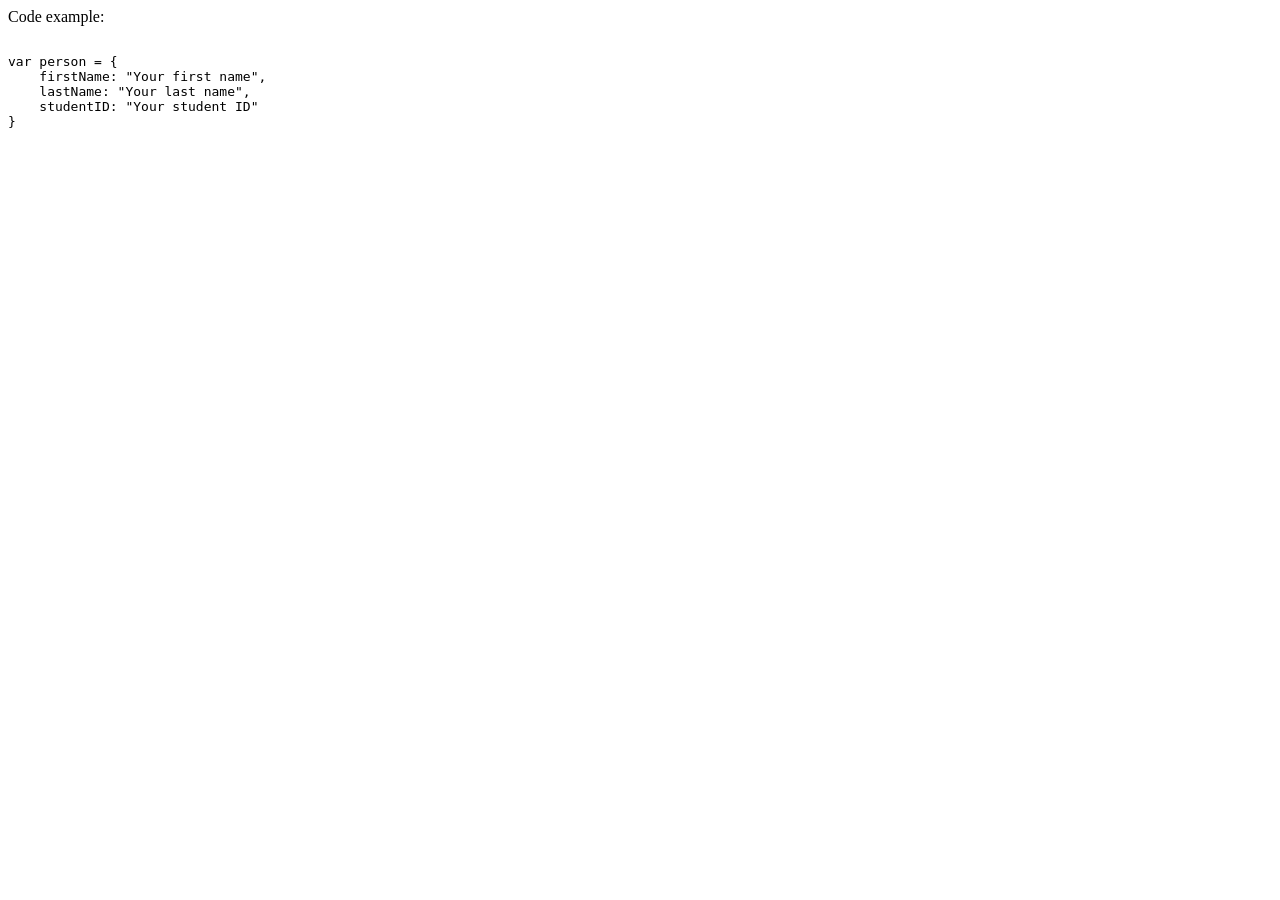
<file: exercise10.html>
<!DOCTYPE html>
<html>
    <body>
        Code example: <br>
        <pre>
        <code>
var person = {
    firstName: "Your first name",
    lastName: "Your last name",
    studentID: "Your student ID"
}
        </code>
        </pre>
    </body>
</html>
</file>
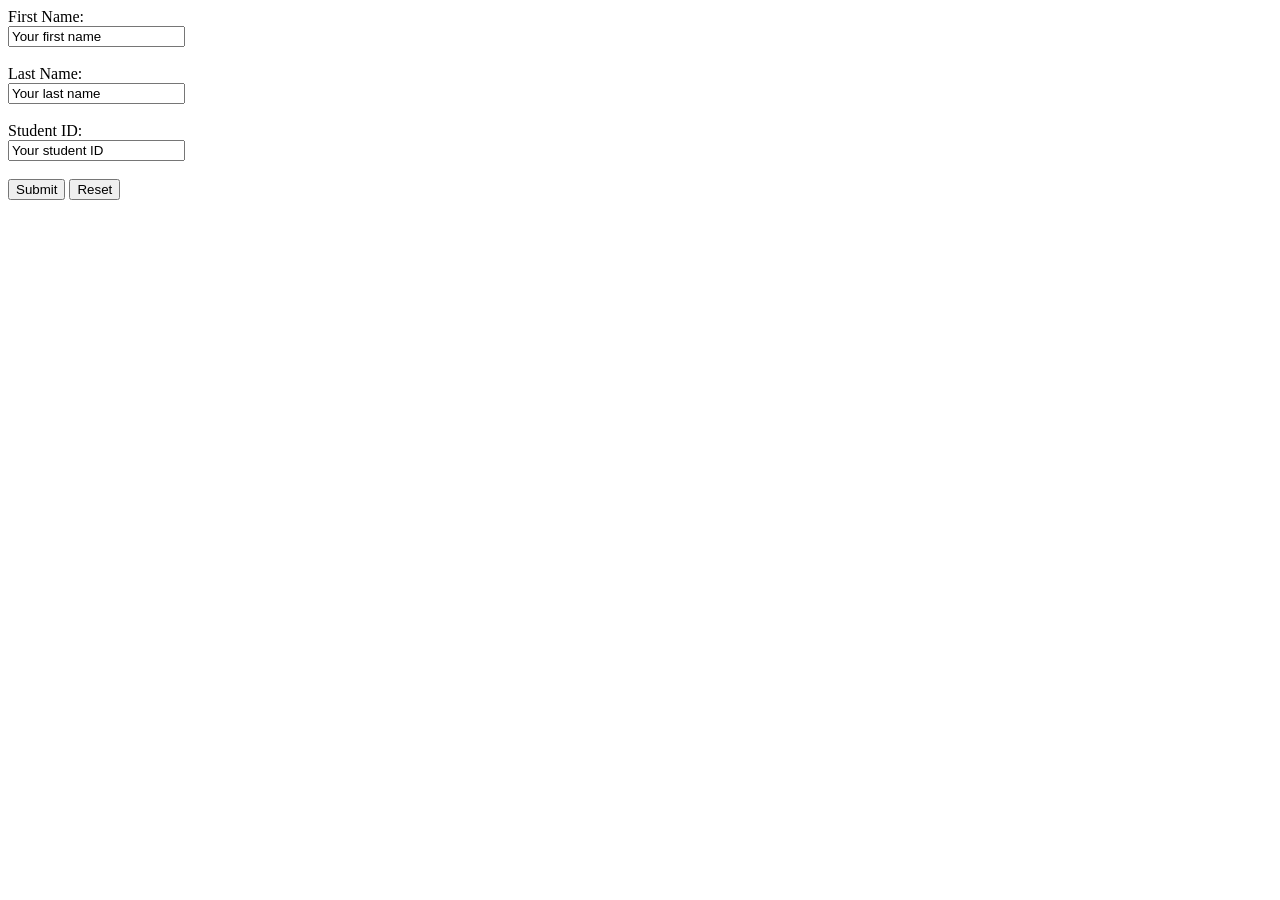
<file: exercise12.html>
<!DOCTYPE html>
<html>
    <body>
        <form>
            First Name: <br>
            <input type="text" value="Your first name"> <br>
            <br>
            Last Name: <br>
            <input type="text" value="Your last name"> <br>
            <br>
            Student ID: <br>
            <input type="text" value="Your student ID"> <br>
            <br>

            <input type="submit" value="Submit">
            <input type="reset" value="Reset">
        </form>
    </body>
</html>
</file>
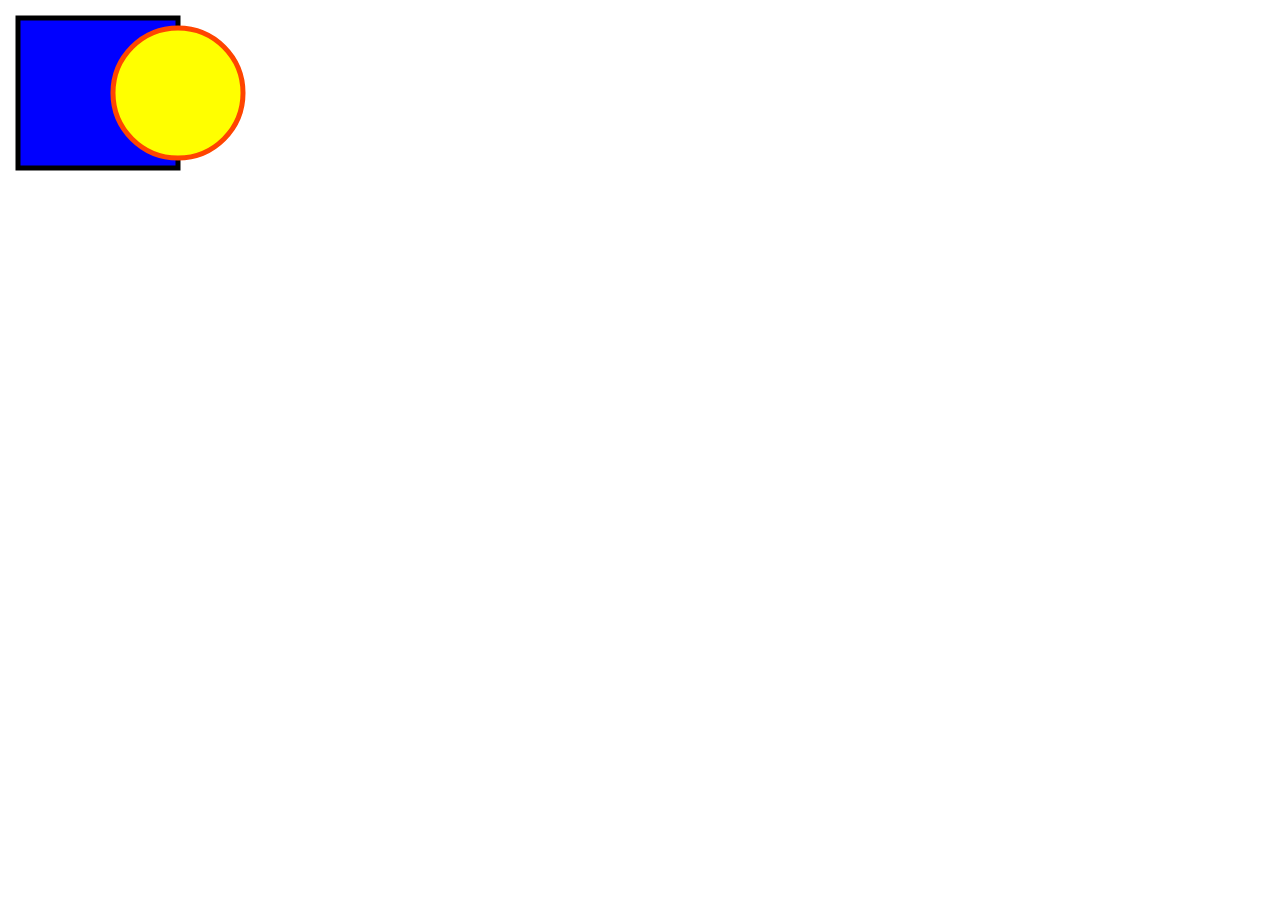
<file: exercise14.html>
<!DOCTYPE html>
<html>
    <body>
        <svg width="300" height="200">
            <rect x="10" y="10" width="160" height="150" fill="blue" stroke="black" stroke-width="5"/>
            <circle cx="170" cy="85" r="65" fill="yellow" stroke="#FF4500" stroke-width="5"/>
        </svg>   
    </body>
</html>
</file>
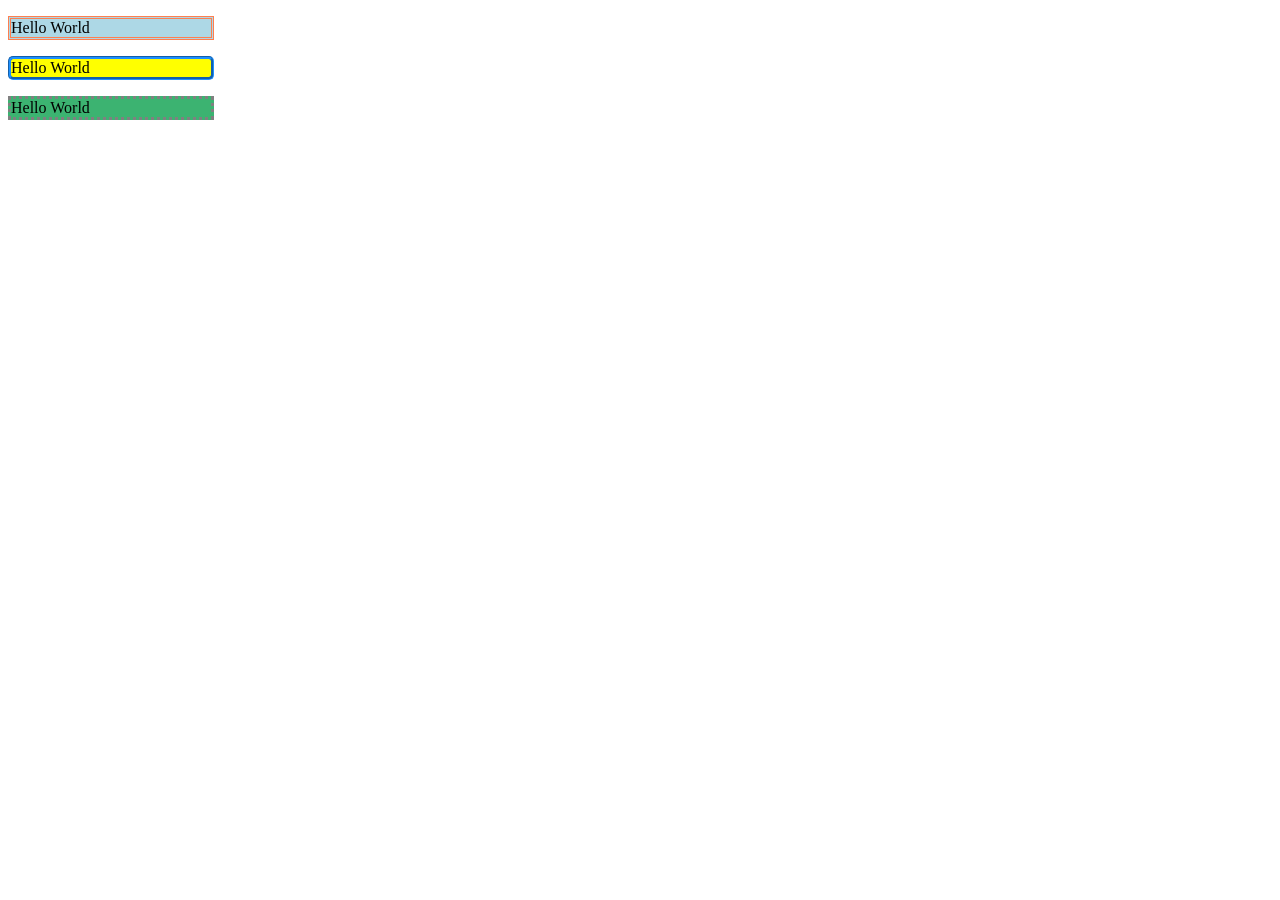
<file: exercise16.html>
<!DOCTYPE html>
<html>
    <style>
        p.one{
            border-style: double;
            border-color: coral;
            background-color: lightblue;
            width: 200px;
        }
        p.two{
            border-style: groove;
            border-color: dodgerblue;
            border-radius: 5px;
            background-color: yellow;
            width: 200px;
        }
        p.three{
            border-style: dotted;
            border-color: gray;
            background-color: mediumseagreen;
            width: 200px;
        }
    </style>
    <body>
        <p class="one">
            Hello World
        </p>
        <p class="two">
            Hello World
        </p>
        <p class="three">
            Hello World
        </p>
    </body>
</html>
</file>
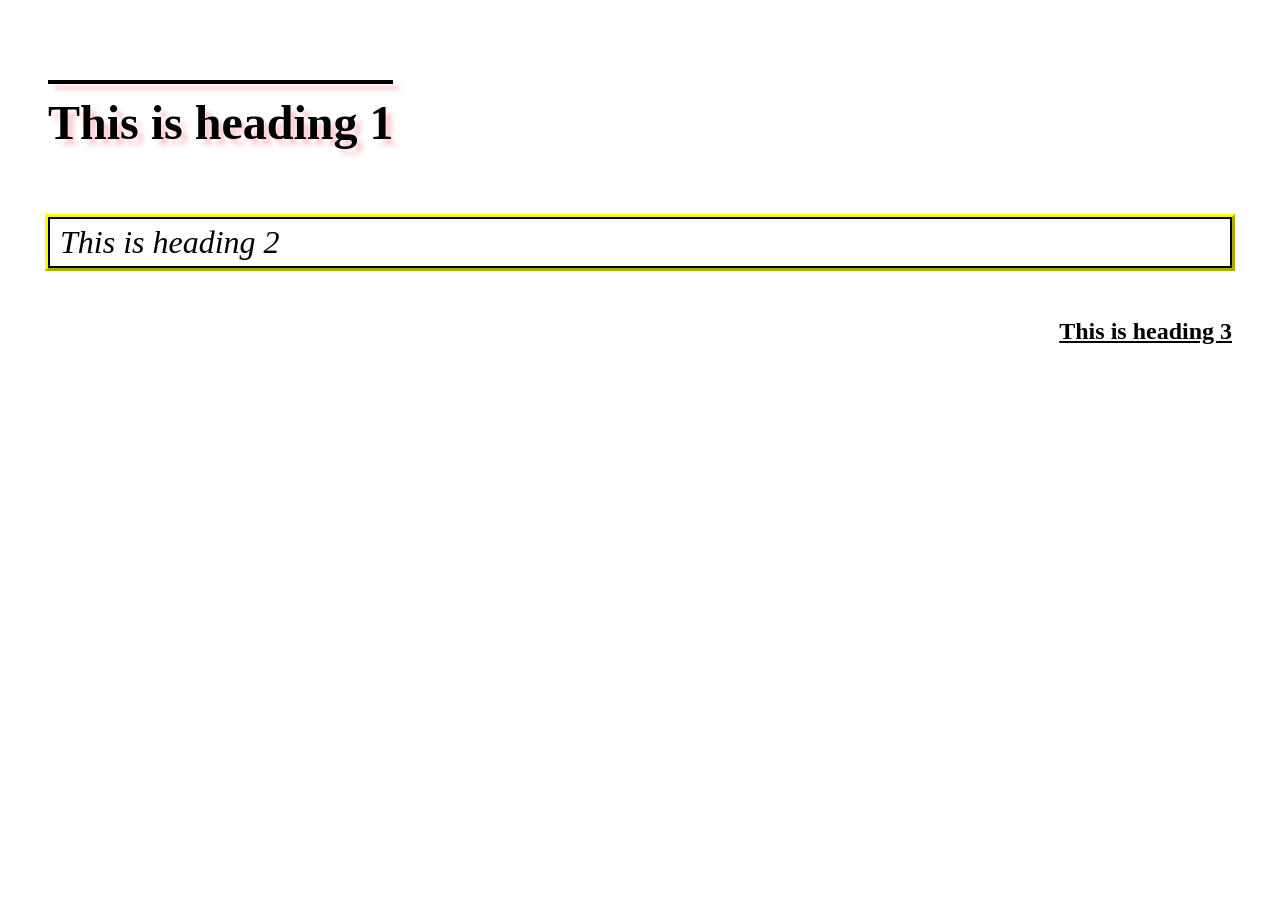
<file: exercise18.html>
<!DOCTYPE html>
<html>
<head>
    <style>
        body {
            font-family: "Times New Roman", serif;
            padding: 40px;
        }

        .h1-style {
            font-size: 3rem;
            font-weight: bold;
            display: inline-block;
            position: relative;
            padding-top: 15px;
            text-shadow: 6px 6px 4px rgba(255, 192, 203, 0.8);
            margin-bottom: 40px;
        }

        .h1-style::before {
            content: "";
            position: absolute;
            top: 0;
            left: 0;
            width: 100%;
            height: 4px;
            background: black;
            box-shadow: 6px 6px 4px rgba(255, 192, 203, 0.8);
        }

        .h2-style {
            font-size: 2rem;
            font-style: italic;
            font-weight: normal;
            border: 2px solid black;
            padding: 5px 10px;
            margin-bottom: 50px;
            outline-color: yellow;
            outline-style: outset;
        }

        .h3-style {
            font-size: 1.5rem;
            font-weight: bold;
            text-align: right;
            text-decoration: underline;
        }
    </style>
</head>
<body>

    <h1 class="h1-style">This is heading 1</h1>

    <h2 class="h2-style">This is heading 2</h2>

    <h3 class="h3-style">This is heading 3</h3>

</body>
</html>
</file>
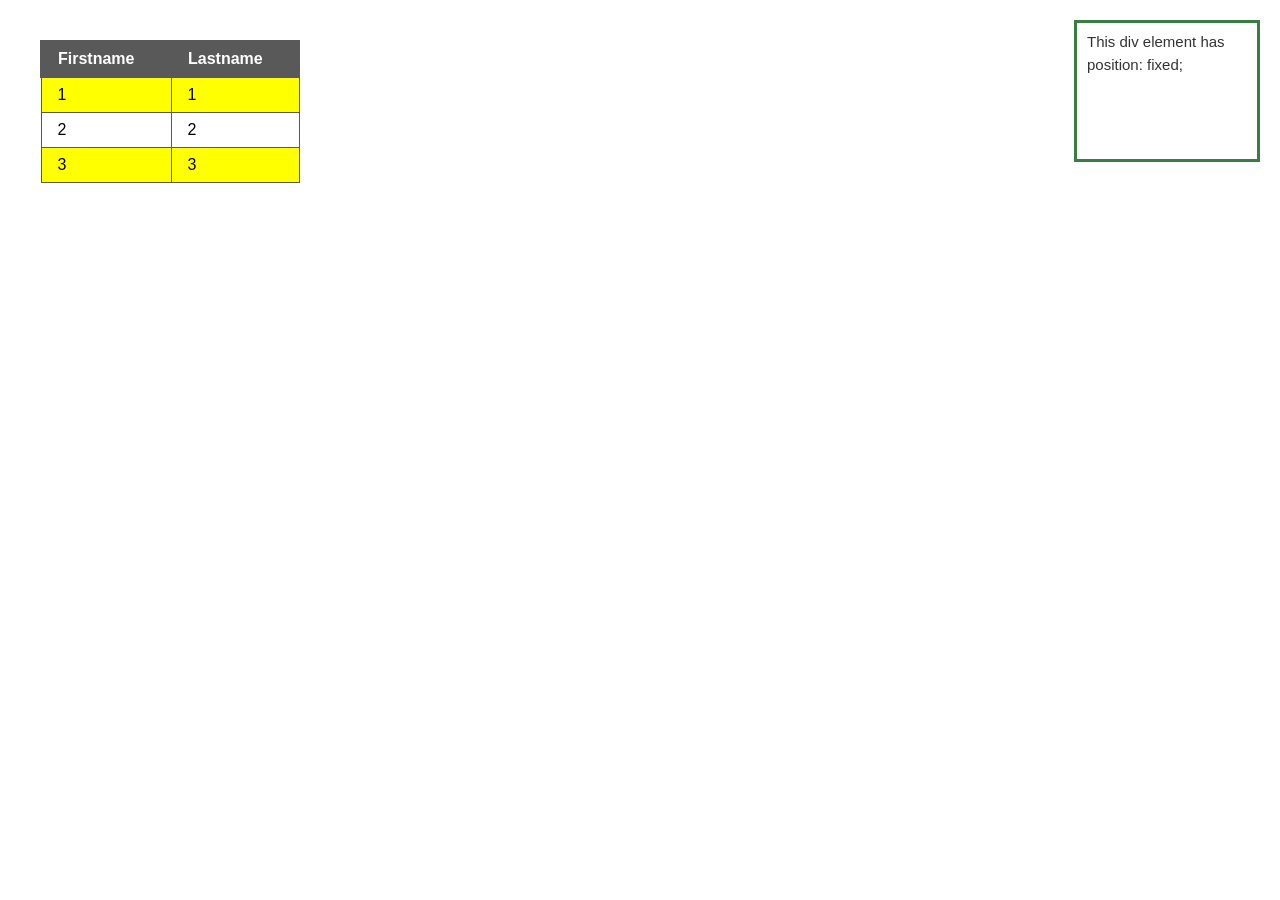
<file: exercise20.html>
<!DOCTYPE html>
<html lang="en">
<head>
  <style>
    body {
      font-family: Arial, sans-serif;
      margin: 40px;
      background-color: #fff;
    }

    table {
      border-collapse: collapse;
      width: 260px;
    }

    table th {
      background-color: #595959;
      color: #fff;
      padding: 8px 16px;
      text-align: left;
      border: 2px solid #595959;
    }

    table td {
      padding: 8px 16px;
      border: 1px solid #595959;
    }

    table tbody tr:nth-child(odd) td {
      background-color: #ffff00;
    }

    table tbody tr:nth-child(even) td {
      background-color: #ffffff;
    }

    .fixed-box {
      position: fixed;
      top: 20px;
      right: 20px;
      width: 160px;
      height: 120px;
      border: 3px solid #3a7d44;
      background-color: #fff;
      padding: 8px 10px;
      font-size: 15px;
      color: #333;
      line-height: 1.5;
    }
  </style>
</head>
<body>

  <table>
    <thead>
      <tr>
        <th>Firstname</th>
        <th>Lastname</th>
      </tr>
    </thead>
    <tbody>
      <tr>
        <td>1</td>
        <td>1</td>
      </tr>
      <tr>
        <td>2</td>
        <td>2</td>
      </tr>
      <tr>
        <td>3</td>
        <td>3</td>
      </tr>
    </tbody>
  </table>

  <div class="fixed-box">
    This div element has position: fixed;
  </div>

</body>
</html>
</file>
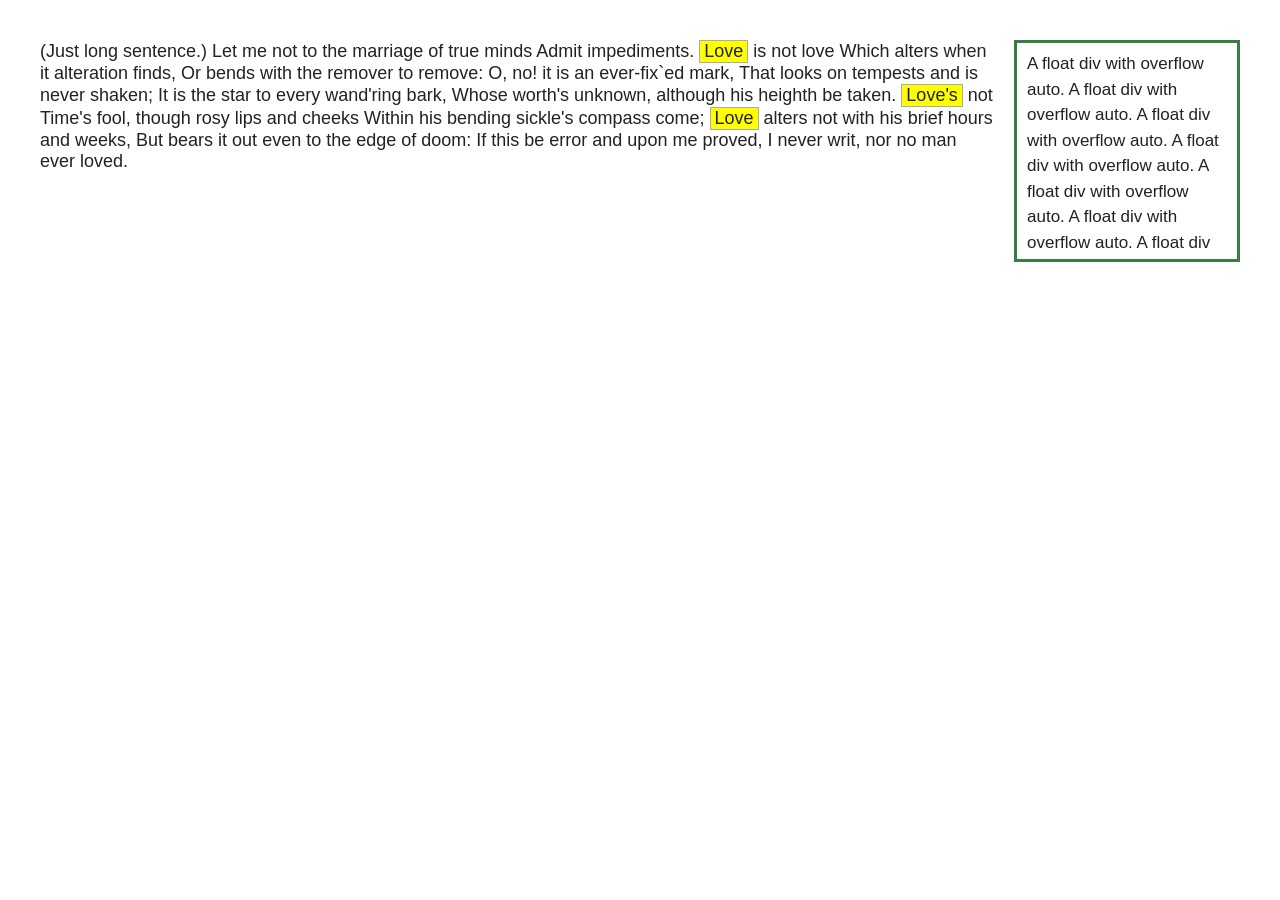
<file: exercise21.html>
<!DOCTYPE html>
<html lang="en">
<head>
  <style>
    body {
      font-family: Arial, sans-serif;
      font-size: 18px;
      margin: 40px;
      color: #222;
    }

    .float-box {
      float: right;
      width: 200px;
      height: 200px;
      overflow: auto;
      border: 3px solid #3a7d44;
      padding: 8px 10px;
      margin-left: 20px;
      background-color: #fff;
      font-size: 17px;
      line-height: 1.5;
    }

    .inline-block {
      display: inline-block;
      background-color: #ffff00;
      border: 1px solid #aaa;
      padding: 0 4px;
    }
  </style>
</head>
<body>

  <div class="float-box">
    A float div with overflow auto. A float div with overflow auto. A float div with overflow auto. A float div with overflow auto. A float div with overflow auto. A float div with overflow auto. A float div with overflow auto. A float div with overflow auto. A float div with overflow auto. A float div with overflow auto. A float div with overflow auto. A float div with overflow auto.
  </div>

  <p>
    (Just long sentence.) Let me not to the marriage of true minds Admit impediments.
    <span class="inline-block">Love</span>
    is not love Which alters when it alteration finds, Or bends with the remover to remove:
    O, no! it is an ever-fix&#96;ed mark, That looks on tempests and is never shaken; It is the star
    to every wand&#39;ring bark, Whose worth&#39;s unknown, although his heighth be taken.
    <span class="inline-block">Love's</span>
    not Time&#39;s fool, though rosy lips and cheeks Within his bending sickle&#39;s compass come;
    <span class="inline-block">Love</span>
    alters not with his brief hours and weeks, But bears it out even to the edge of doom:
    If this be error and upon me proved, I never writ, nor no man ever loved.
  </p>

</body>
</html>
</file>
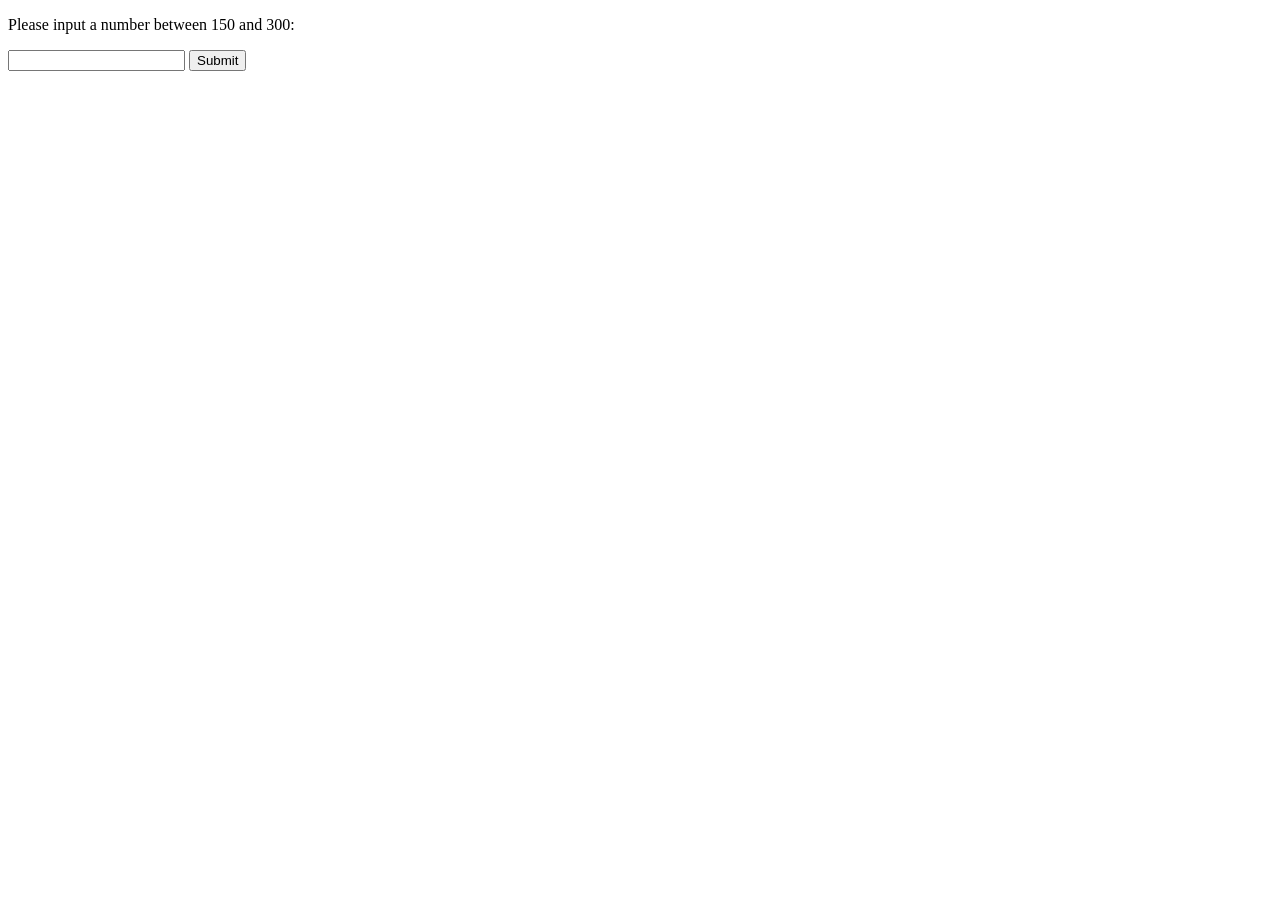
<file: exercise33.html>
<!DOCTYPE html>
<html lang="fr">
<head>
    <meta charset="UTF-8">
    <title>Form Validation</title>
</head>
<body>

    <p>Please input a number between 150 and 300:</p>

    <input type="text" id="numberInput">
    <button onclick="checkValue()">Submit</button>

    <p id="message"></p>

    <script>
        function checkValue() {
            let value = document.getElementById("numberInput").value;
            let message = document.getElementById("message");

            value = Number(value);

            if (value < 150) {
                message.textContent = "Value too small";
            } else if (value > 300) {
                message.textContent = "Value too large";
            } else {
                message.textContent = "Input OK";
            }
        }
    </script>

</body>
</html>
</file>
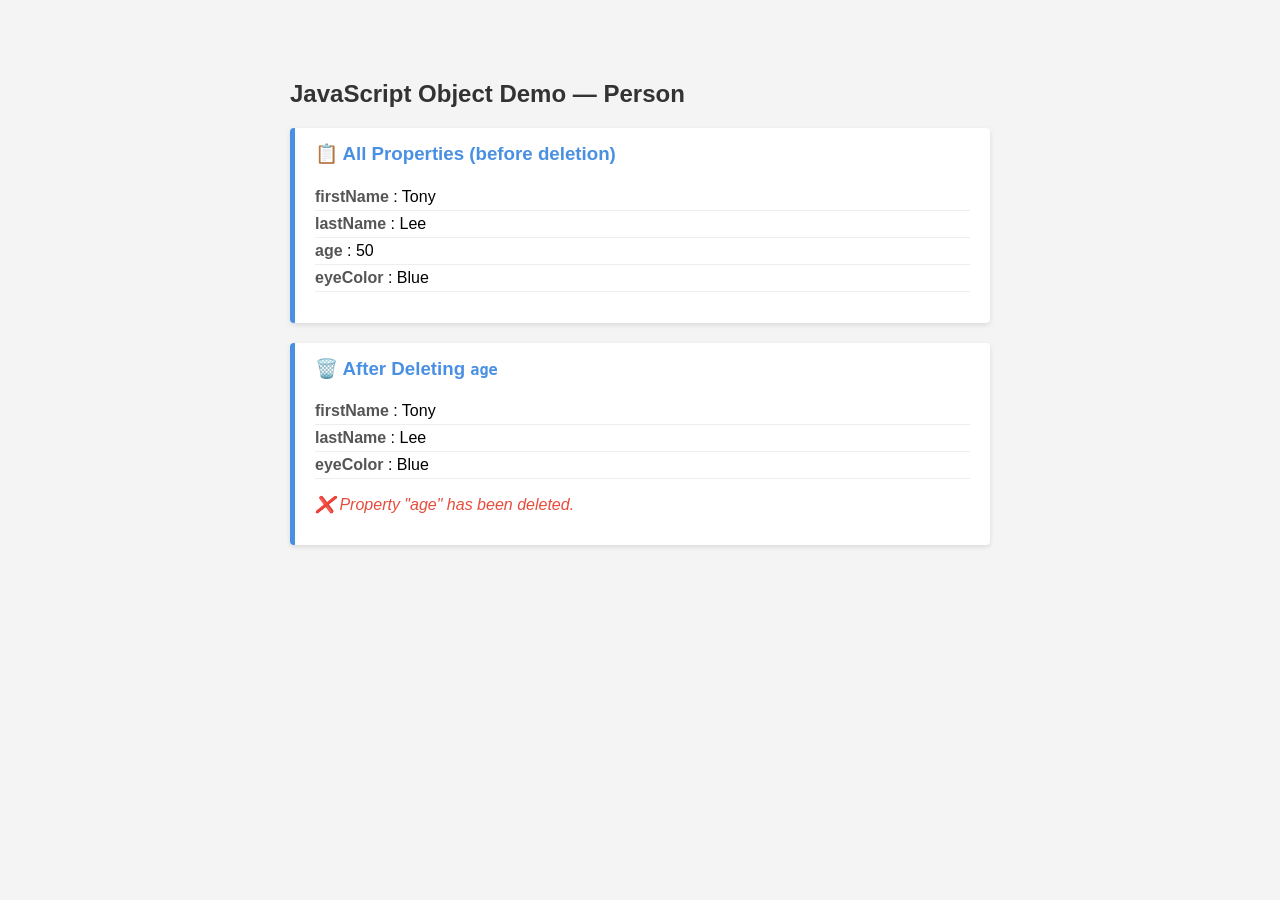
<file: exercise35.html>
<!DOCTYPE html>
<html lang="en">
<head>
  <meta charset="UTF-8" />
  <meta name="viewport" content="width=device-width, initial-scale=1.0"/>
  <title>Person Object Demo</title>
  <style>
    body {
      font-family: Arial, sans-serif;
      max-width: 700px;
      margin: 40px auto;
      background: #f4f4f4;
      padding: 20px;
    }
    h2 {
      color: #333;
    }
    .box {
      background: white;
      border-left: 5px solid #4a90e2;
      padding: 15px 20px;
      margin: 20px 0;
      border-radius: 4px;
      box-shadow: 0 2px 5px rgba(0,0,0,0.1);
    }
    .box h3 {
      margin-top: 0;
      color: #4a90e2;
    }
    ul {
      list-style: none;
      padding: 0;
    }
    ul li {
      padding: 4px 0;
      border-bottom: 1px solid #eee;
    }
    ul li span {
      font-weight: bold;
      color: #555;
    }
    .deleted {
      color: #e74c3c;
      font-style: italic;
    }
  </style>
</head>
<body>

  <h2>JavaScript Object Demo — Person</h2>

  <div class="box">
    <h3>📋 All Properties (before deletion)</h3>
    <ul id="before-list"></ul>
  </div>

  <div class="box">
    <h3>🗑️ After Deleting <code>age</code></h3>
    <ul id="after-list"></ul>
    <p class="deleted">❌ Property "age" has been deleted.</p>
  </div>

  <script>
    var Person = {
      firstName : "Tony",
      lastName  : "Lee",
      age       : 50,
      eyeColor  : "Blue"
    };

    // List all properties before deletion
    var beforeList = document.getElementById("before-list");
    for (var key in Person) {
      if (Person.hasOwnProperty(key)) {
        var li = document.createElement("li");
        li.innerHTML = "<span>" + key + "</span> : " + Person[key];
        beforeList.appendChild(li);
      }
    }

    // Delete the age property
    delete Person.age;

    // List all properties after deletion
    var afterList = document.getElementById("after-list");
    for (var key in Person) {
      if (Person.hasOwnProperty(key)) {
        var li = document.createElement("li");
        li.innerHTML = "<span>" + key + "</span> : " + Person[key];
        afterList.appendChild(li);
      }
    }
  </script>

</body>
</html>
</file>
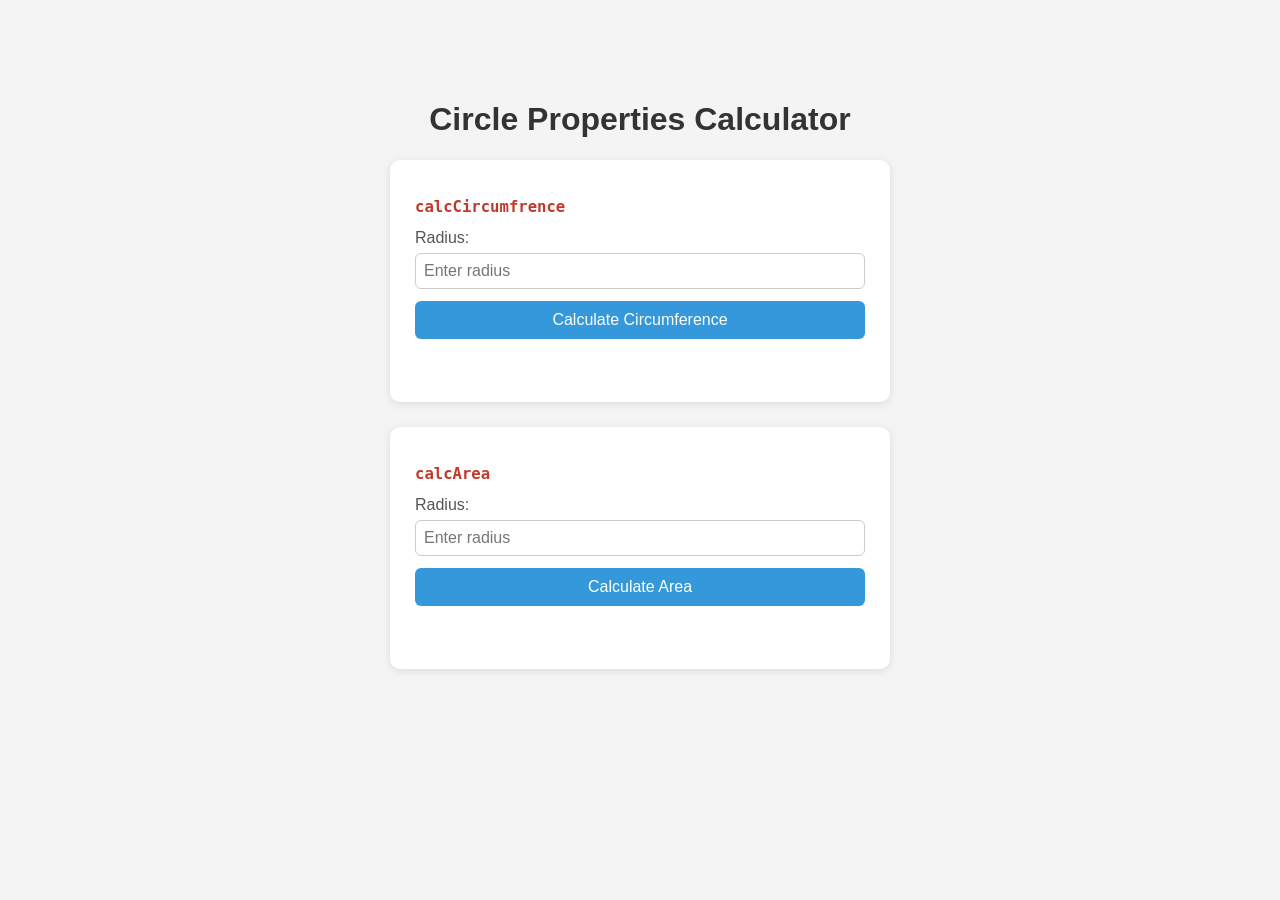
<file: exercise37.html>
<!DOCTYPE html>
<html lang="en">
<head>
    <meta charset="UTF-8">
    <meta name="viewport" content="width=device-width, initial-scale=1.0">
    <title>Circle Properties Calculator</title>
    <style>
        body {
            font-family: Arial, sans-serif;
            max-width: 500px;
            margin: 60px auto;
            background-color: #f4f4f4;
            padding: 20px;
        }
        h1 {
            text-align: center;
            color: #333;
        }
        .card {
            background: white;
            border-radius: 10px;
            padding: 25px;
            margin-bottom: 25px;
            box-shadow: 0 2px 8px rgba(0,0,0,0.1);
        }
        h2 {
            color: #c0392b;
            font-family: monospace;
            font-size: 1.2em;
        }
        label {
            display: block;
            margin-bottom: 6px;
            color: #555;
        }
        input[type="number"] {
            width: 100%;
            padding: 8px;
            border: 1px solid #ccc;
            border-radius: 6px;
            font-size: 1em;
            box-sizing: border-box;
        }
        button {
            margin-top: 12px;
            padding: 10px 20px;
            background-color: #3498db;
            color: white;
            border: none;
            border-radius: 6px;
            font-size: 1em;
            cursor: pointer;
            width: 100%;
        }
        button:hover {
            background-color: #2980b9;
        }
        .result {
            margin-top: 14px;
            font-size: 1.1em;
            color: #27ae60;
            font-weight: bold;
            min-height: 24px;
        }
    </style>
</head>
<body>
    <h1>Circle Properties Calculator</h1>

    <!-- Circumference -->
    <div class="card">
        <h2>calcCircumfrence</h2>
        <label for="radiusCirc">Radius:</label>
        <input type="number" id="radiusCirc" placeholder="Enter radius" min="0" step="any">
        <button onclick="calcCircumfrence()">Calculate Circumference</button>
        <div class="result" id="resultCirc"></div>
    </div>

    <!-- Area -->
    <div class="card">
        <h2>calcArea</h2>
        <label for="radiusArea">Radius:</label>
        <input type="number" id="radiusArea" placeholder="Enter radius" min="0" step="any">
        <button onclick="calcArea()">Calculate Area</button>
        <div class="result" id="resultArea"></div>
    </div>

    <script>
        function calcCircumfrence(radius) {
            if (radius === undefined) {
                radius = parseFloat(document.getElementById("radiusCirc").value);
            }
            if (isNaN(radius) || radius < 0) {
                document.getElementById("resultCirc").textContent = "Please enter a valid radius.";
                return;
            }
            const circumference = (2 * Math.PI * radius).toFixed(2);
            document.getElementById("resultCirc").textContent = "The circumference is " + circumference;
        }

        function calcArea(radius) {
            if (radius === undefined) {
                radius = parseFloat(document.getElementById("radiusArea").value);
            }
            if (isNaN(radius) || radius < 0) {
                document.getElementById("resultArea").textContent = "Please enter a valid radius.";
                return;
            }
            const area = (Math.PI * radius * radius).toFixed(2);
            document.getElementById("resultArea").textContent = "The area is " + area;
        }
    </script>
</body>
</html>
</file>
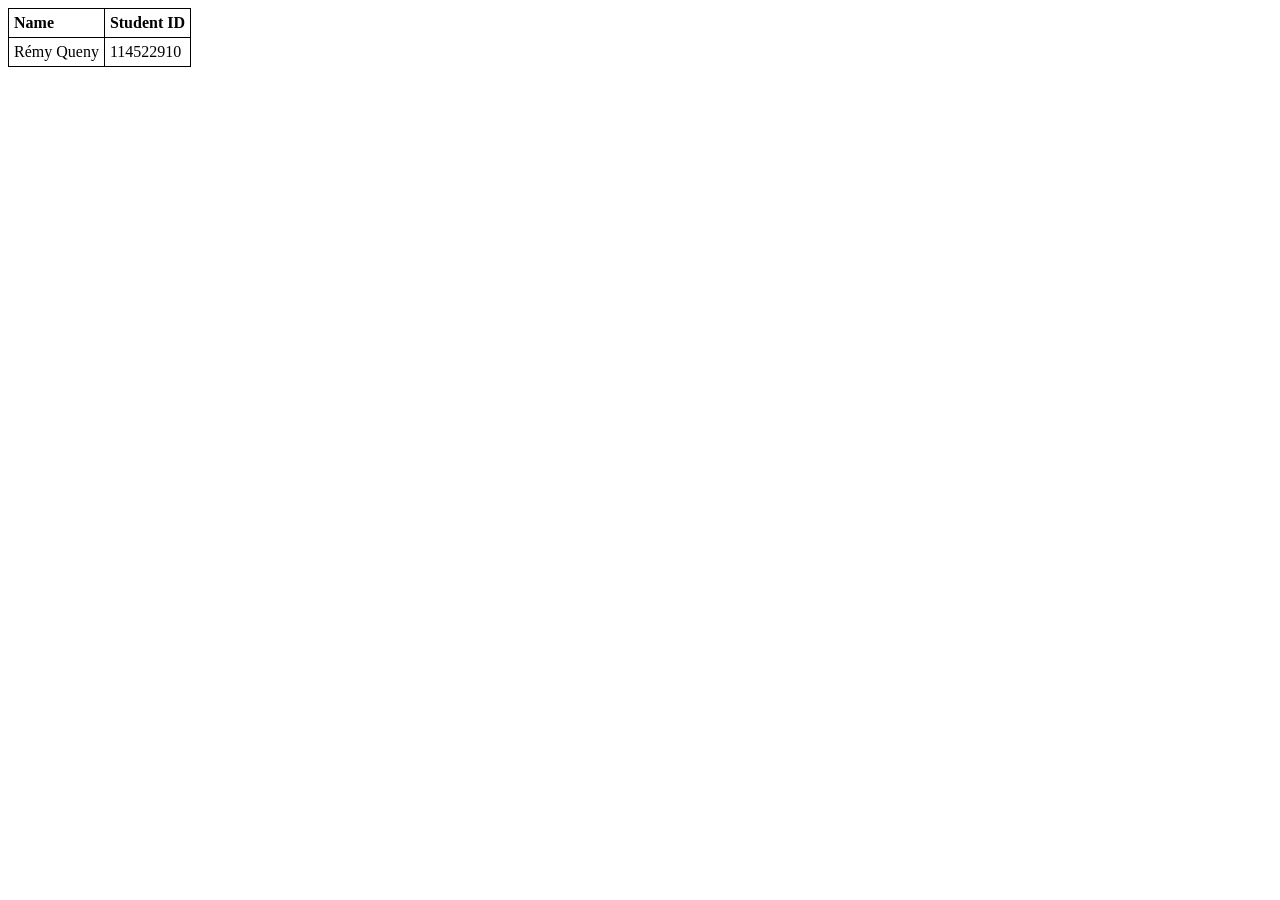
<file: exercise7.html>
<!DOCTYPE html>
<html>
    <head>
    </head>
    <style>
        table, th, td{
            border: 1px solid black;
            border-collapse: collapse;
        }

        th, td{
            padding: 5px;
        }

        th{
            text-align: left;
        }
    </style>
    <body>
        <table>
            <tr>
                <th>
                    Name
                </th>
                <th>
                    Student ID
                </th>
            </tr>
            <tr>
                <td>
                    Rémy Queny
                </td>
                <td>
                    114522910
                </td>
            </tr>
        </table>
    </body>
</html>
</file>
